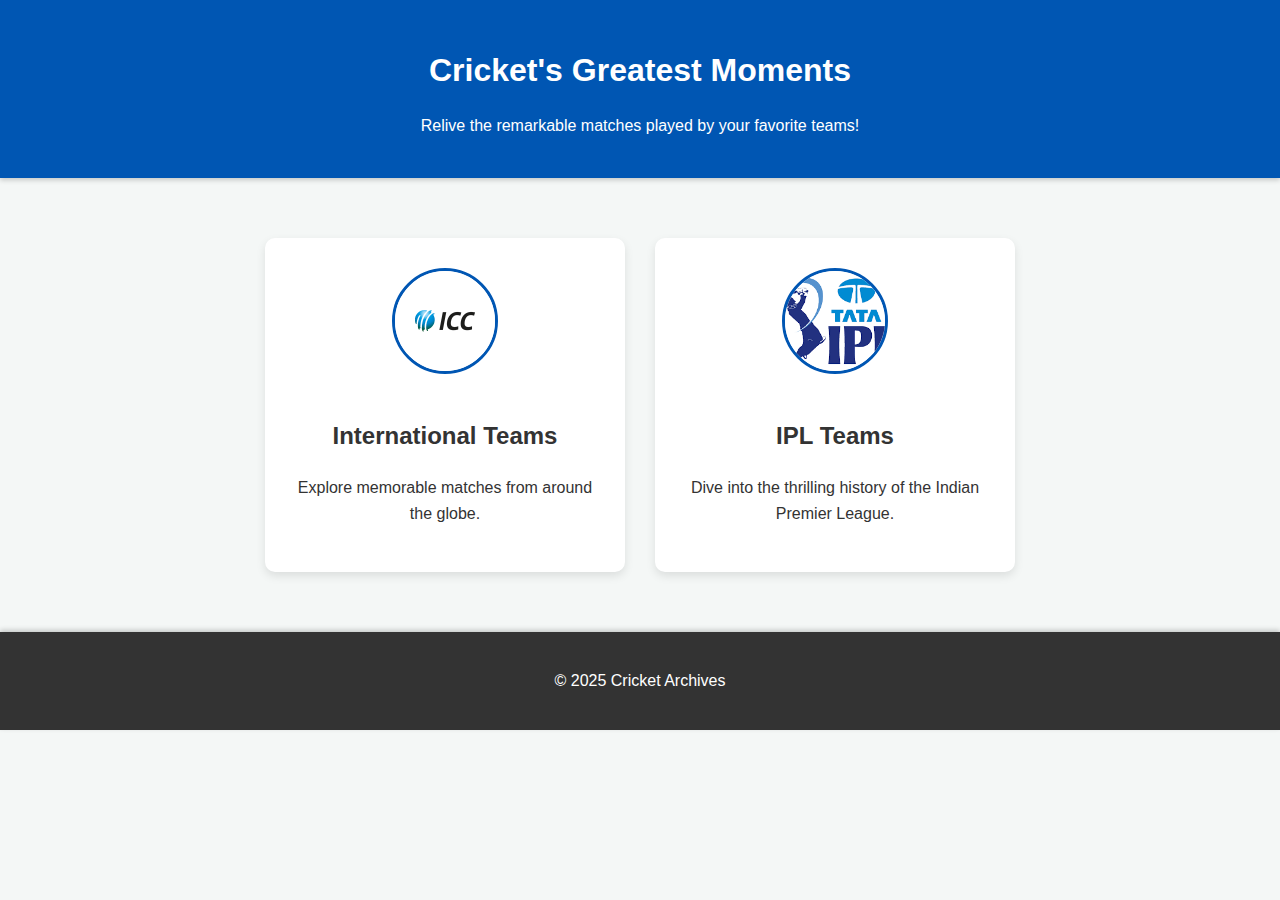
<file: index.html>
<!DOCTYPE html>
<html lang="en">
<head>
    <meta charset="UTF-8">
    <meta name="viewport" content="width=device-width, initial-scale=1.0">
    <title>Remarkable Matches Archive</title>
    <link rel="stylesheet" href="style.css">
</head>
<body>
    <header>
        <h1>Cricket's Greatest Moments</h1>
        <p>Relive the remarkable matches played by your favorite teams!</p>
    </header>

    <main class="homepage-links">
        <section class="link-box">
            <a href="international.html">
                <img src="images/world_logo.png" alt="International Cricket" class="homepage-icon">
                <h2>International Teams</h2>
                <p>Explore memorable matches from around the globe.</p>
            </a>
        </section>

        <section class="link-box">
            <a href="ipl.html">
                <img src="images/ipl_logo.png" alt="IPL Cricket" class="homepage-icon">
                <h2>IPL Teams</h2>
                <p>Dive into the thrilling history of the Indian Premier League.</p>
            </a>
        </section>
    </main>

    <footer>
        <p>&copy; 2025 Cricket Archives</p>
    </footer>
    <script src="script.js"></script>
</body>
</html>
</file>
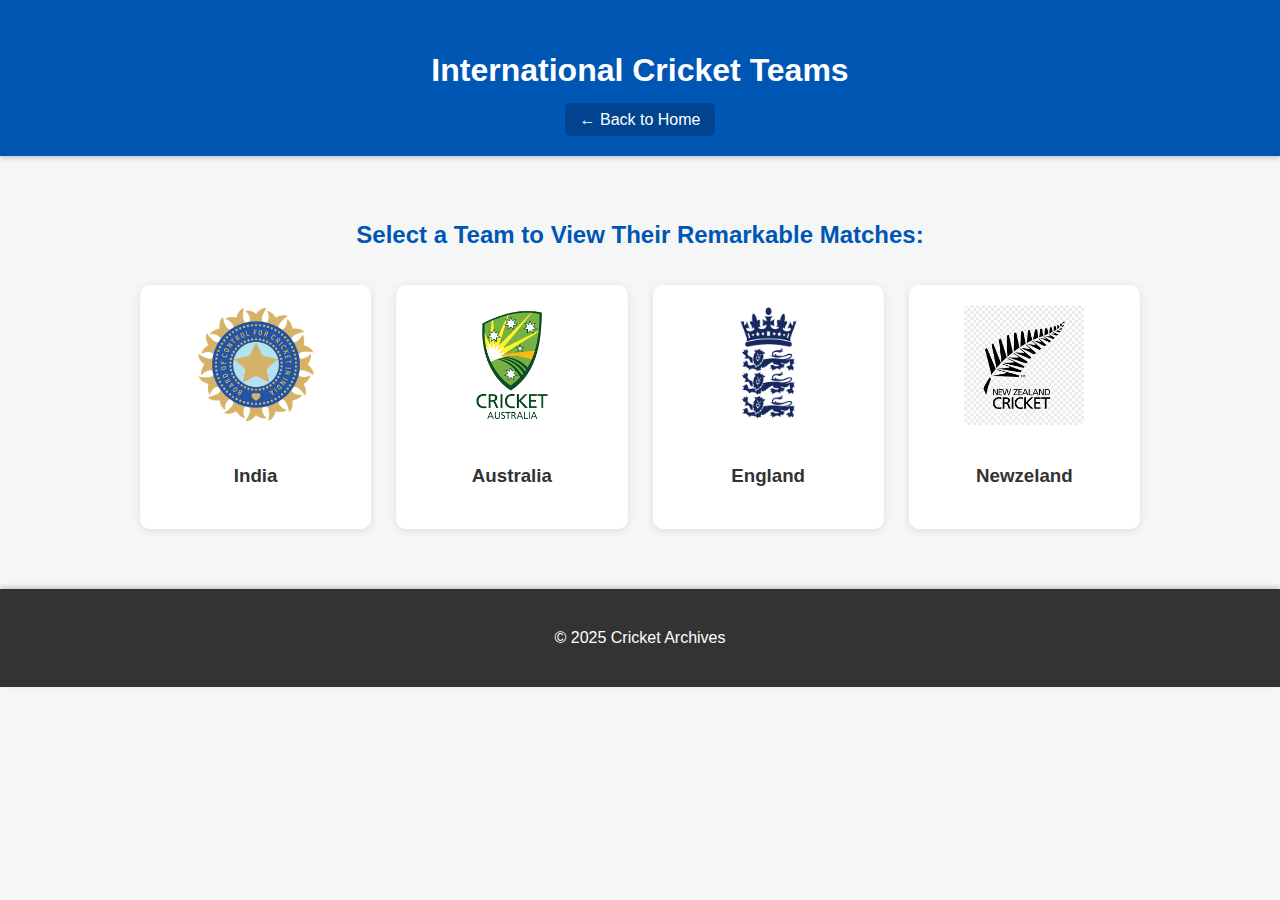
<file: international.html>
<!DOCTYPE html>
<html lang="en">
<head>
    <meta charset="UTF-8">
    <meta name="viewport" content="width=device-width, initial-scale=1.0">
    <title>International Cricket Teams</title>
    <link rel="stylesheet" href="style.css">
</head>
<body>
    <header>
        <h1>International Cricket Teams</h1>
        <nav>
            <a href="index.html" class="back-link">&larr; Back to Home</a>
        </nav>
    </header>

    <main class="team-selection">
        <h2>Select a Team to View Their Remarkable Matches:</h2>
        <div class="team-grid">
            <div class="team-card">
                <a href="team_pages/india.html">
                    <img src="images/india_logo.png" alt="India Cricket Team Logo" class="team-logo">
                    <h3>India</h3>
                </a>
            </div>

            <div class="team-card">
                <a href="team_pages/australia.html">
                    <img src="images/australia_logo.png" alt="Australia Cricket Team Logo" class="team-logo">
                    <h3>Australia</h3>
                </a>
            </div>

            <div class="team-card">
                <a href="team_pages/england.html">
                    <img src="images/england_logo.png" alt="England Cricket Team Logo" class="team-logo">
                    <h3>England</h3>
                </a>
            </div>
            <div class="team-card">
                <a href="team_pages/newzeland.html">
                    <img src="images/newzeland_logo.png" alt="Newzeland Cricket Team Logo" class="team-logo">
                    <h3>Newzeland</h3>
                </a>
            </div>
        </div>
    </main>

    <footer>
        <p>&copy; 2025 Cricket Archives</p>
    </footer>
</body>
</html>
</file>
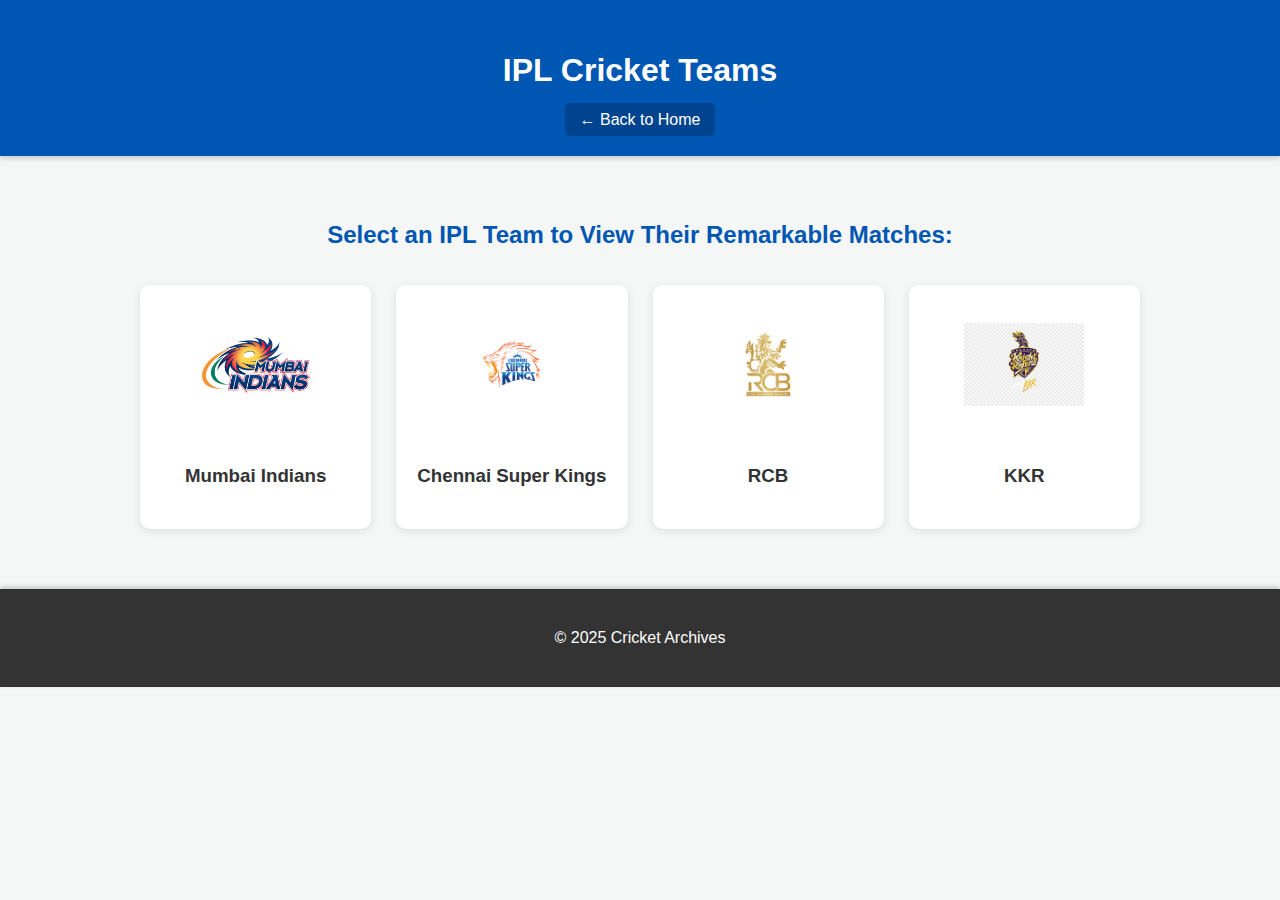
<file: ipl.html>
<!DOCTYPE html>
<html lang="en">
<head>
    <meta charset="UTF-8">
    <meta name="viewport" content="width=device-width, initial-scale=1.0">
    <title>IPL Cricket Teams</title>
    <link rel="stylesheet" href="style.css">
</head>
<body>
    <header>
        <h1>IPL Cricket Teams</h1>
        <nav>
            <a href="index.html" class="back-link">&larr; Back to Home</a>
        </nav>
    </header>

    <main class="team-selection">
        <h2>Select an IPL Team to View Their Remarkable Matches:</h2>
        <div class="team-grid">
            <div class="team-card">
                <a href="team_pages/mi.html">
                    <img src="images/mi_logo.png" alt="Mumbai Indians Logo" class="team-logo">
                    <h3>Mumbai Indians</h3>
                </a>
            </div>

            <div class="team-card">
                <a href="team_pages/csk.html">
                    <img src="images/csk_logo.png" alt="Chennai Super Kings Logo" class="team-logo">
                    <h3>Chennai Super Kings</h3>
                </a>
            </div>

            <div class="team-card">
                <a href="team_pages/rcb.html">
                    <img src="images/rcb_logo.png" alt="Royal Challengers Bangalore Logo" class="team-logo">
                    <h3>RCB</h3>
                </a>
            </div>
            <div class="team-card">
                <a href="team_pages/kkr.html">
                    <img src="images/kkr_logo.png" alt="Kolkata Knight Riders Logo" class="team-logo">
                    <h3>KKR</h3>
                </a>
            </div>
        </div>
    </main>

    <footer>
        <p>&copy; 2025 Cricket Archives</p>
    </footer>
</body>
</html>
</file>
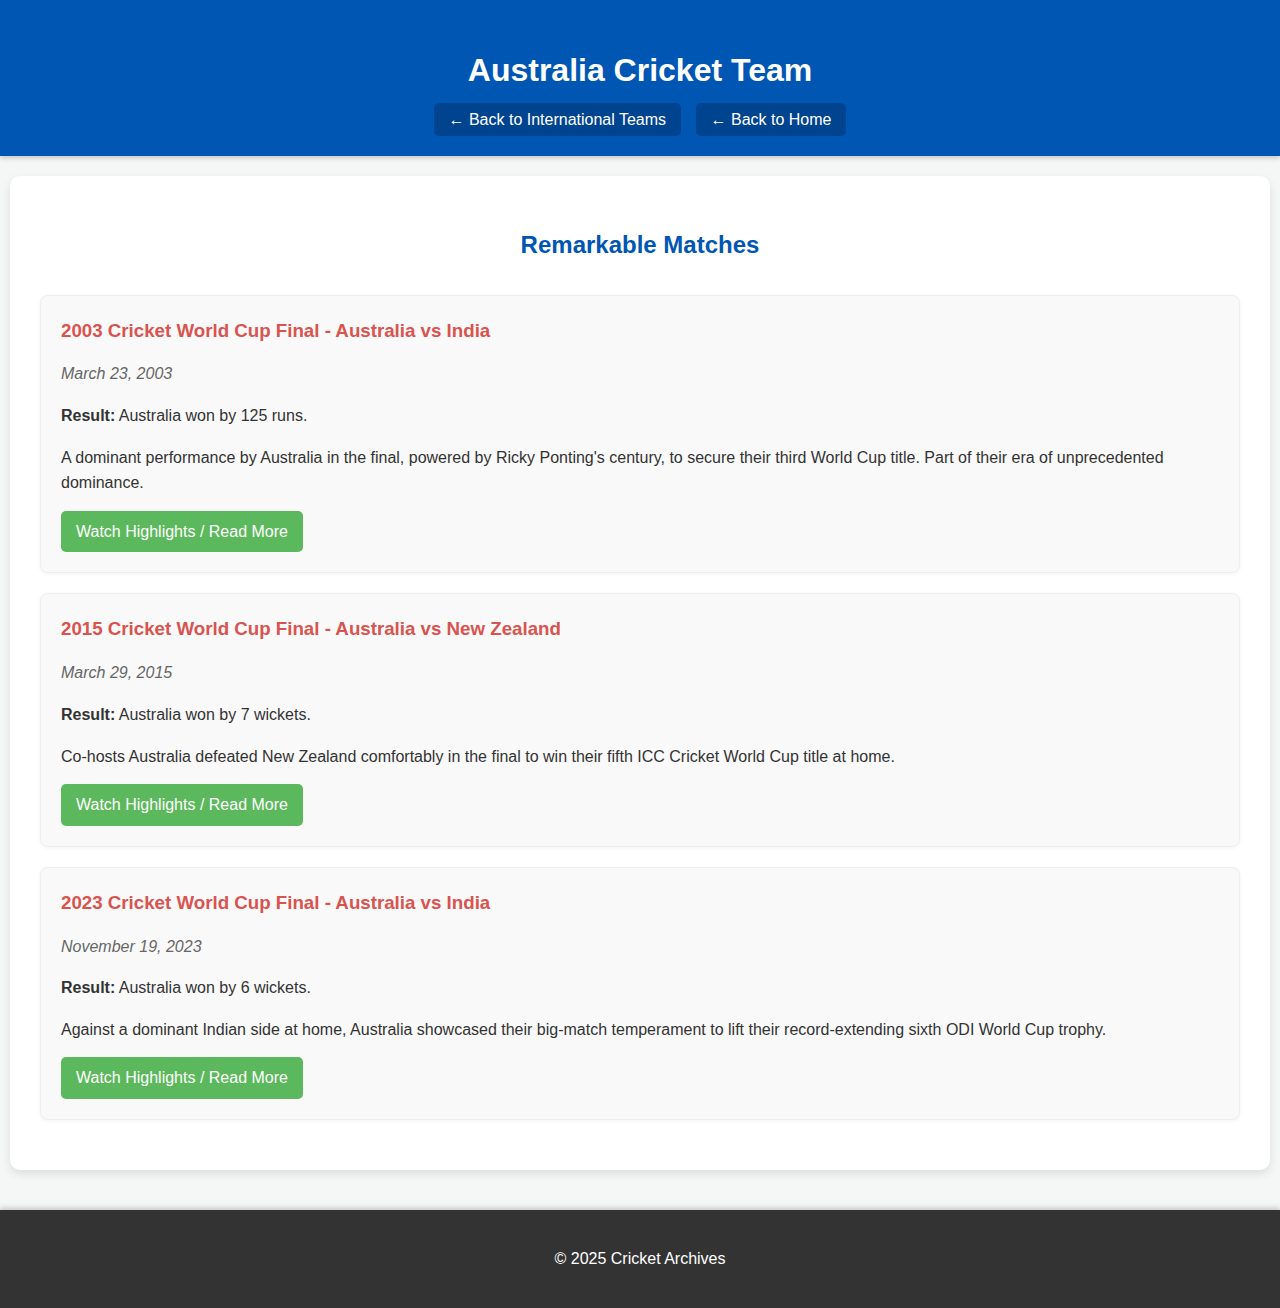
<file: team_pages/australia.html>
<!DOCTYPE html>
<html lang="en">
<head>
    <meta charset="UTF-8">
    <meta name="viewport" content="width=device-width, initial-scale=1.0">
    <title>Australia - Remarkable Matches</title>
    <link rel="stylesheet" href="../style.css">
</head>
<body>
    <header>
        <h1>Australia Cricket Team</h1>
        <nav>
            <a href="../international.html" class="back-link">&larr; Back to International Teams</a>
            <a href="../index.html" class="back-link">&larr; Back to Home</a>
        </nav>
    </header>

    <main class="team-matches">
        <h2>Remarkable Matches</h2>

        <div class="match-card">
            <h3>2003 Cricket World Cup Final - Australia vs India</h3>
            <p class="match-date">March 23, 2003</p>
            <p><strong>Result:</strong> Australia won by 125 runs.</p>
            <p class="match-summary">
                A dominant performance by Australia in the final, powered by Ricky Ponting's century, to secure their third World Cup title. Part of their era of unprecedented dominance.
            </p>
            <a href="https://www.youtube.com/watch?v=EXAMPLE_LINK_2003WC" target="_blank" class="match-link">Watch Highlights / Read More</a>
        </div>

        <div class="match-card">
            <h3>2015 Cricket World Cup Final - Australia vs New Zealand</h3>
            <p class="match-date">March 29, 2015</p>
            <p><strong>Result:</strong> Australia won by 7 wickets.</p>
            <p class="match-summary">
                Co-hosts Australia defeated New Zealand comfortably in the final to win their fifth ICC Cricket World Cup title at home.
            </p>
            <a href="https://www.youtube.com/watch?v=EXAMPLE_LINK_2015WC" target="_blank" class="match-link">Watch Highlights / Read More</a>
        </div>
        <div class="match-card">
            <h3>2023 Cricket World Cup Final - Australia vs India</h3>
            <p class="match-date">November 19, 2023</p>
            <p><strong>Result:</strong> Australia won by 6 wickets.</p>
            <p class="match-summary">
                Against a dominant Indian side at home, Australia showcased their big-match temperament to lift their record-extending sixth ODI World Cup trophy.
            </p>
            <a href="https://www.youtube.com/watch?v=EXAMPLE_LINK_2023WC" target="_blank" class="match-link">Watch Highlights / Read More</a>
        </div>

    </main>

    <footer>
        <p>&copy; 2025 Cricket Archives</p>
    </footer>
</body>
</html>
</file>
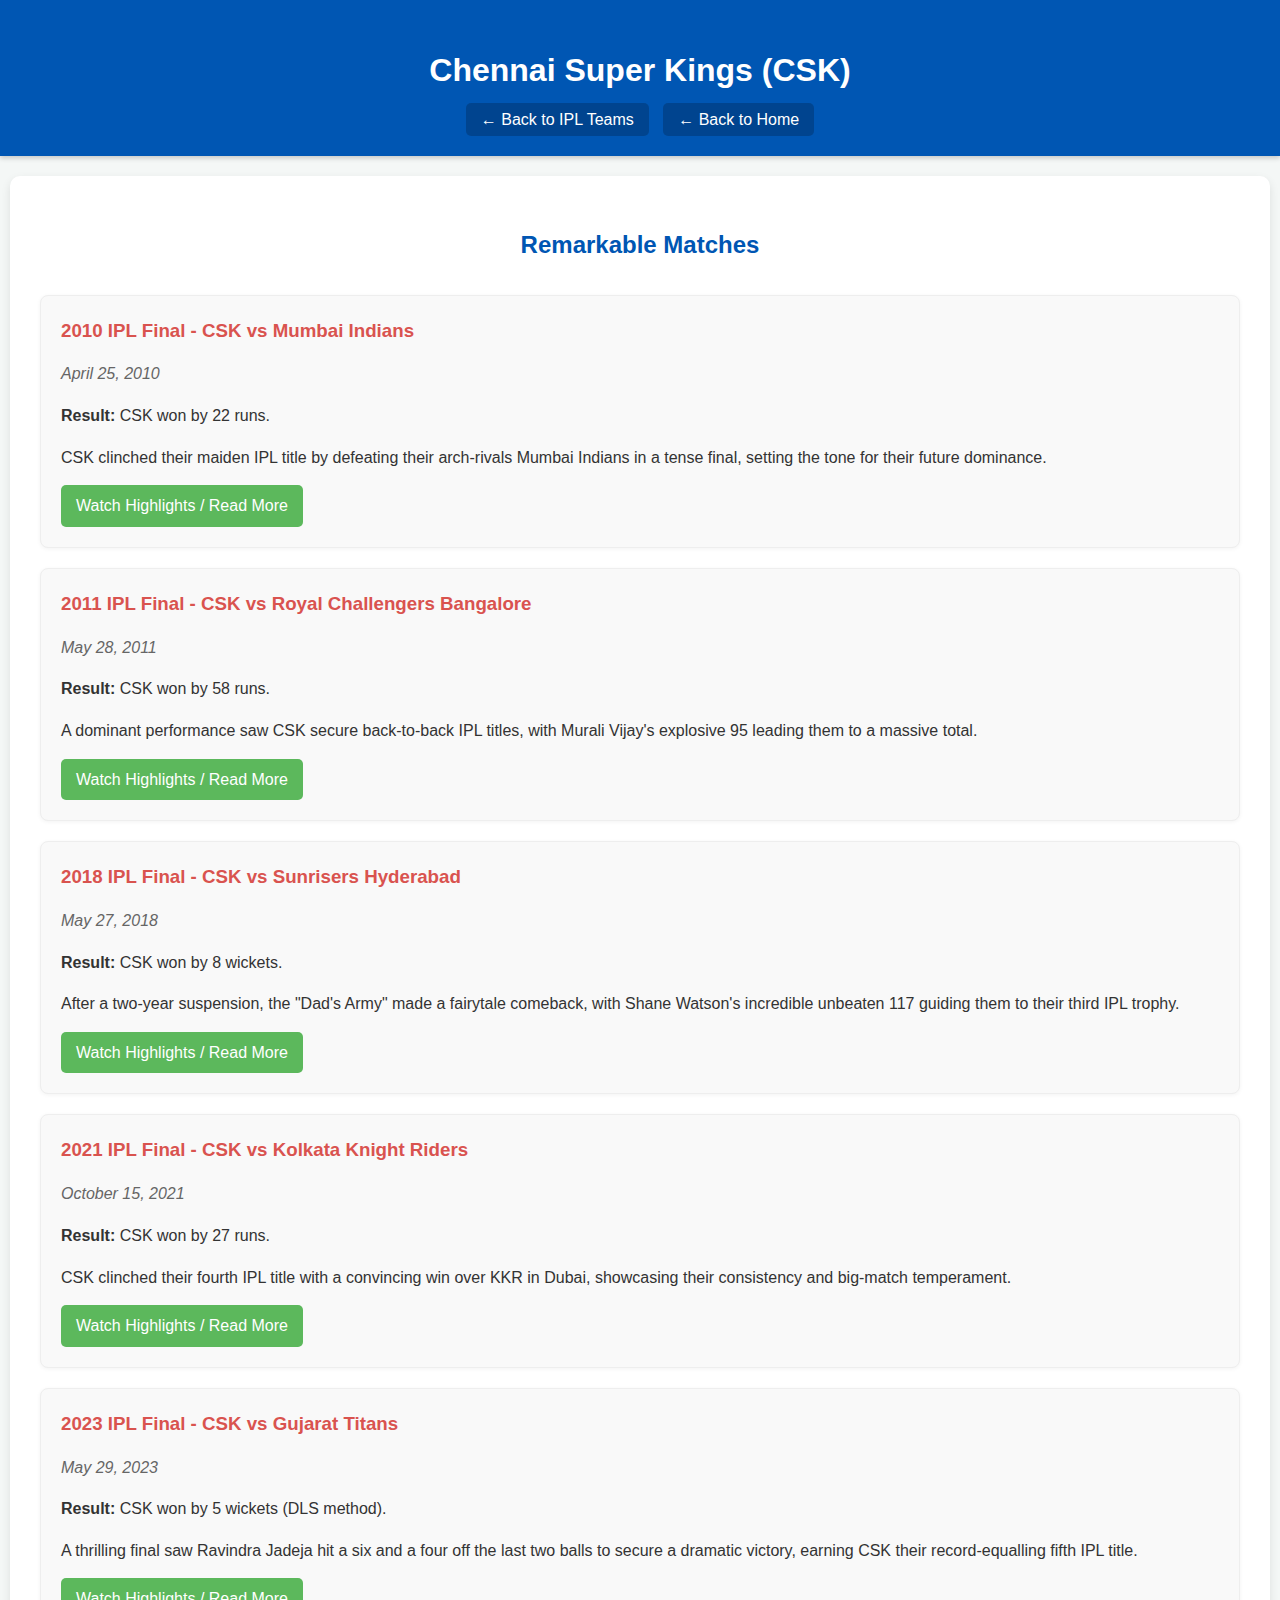
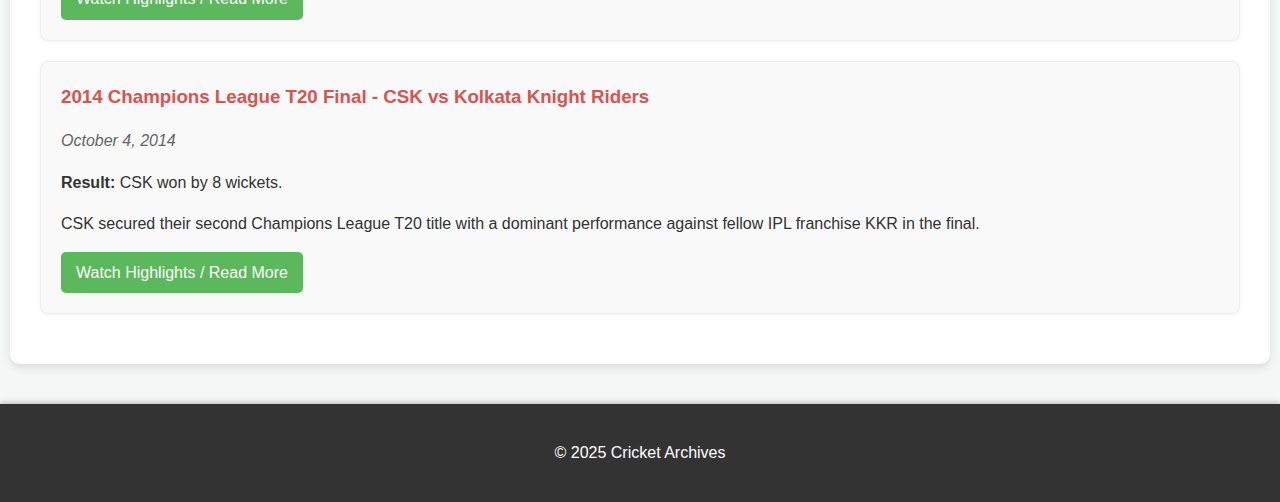
<file: team_pages/csk.html>
<!DOCTYPE html>
<html lang="en">
<head>
    <meta charset="UTF-8">
    <meta name="viewport" content="width=device-width, initial-scale=1.0">
    <title>Chennai Super Kings - Remarkable Matches</title>
    <link rel="stylesheet" href="../style.css">
</head>
<body>
    <header>
        <h1>Chennai Super Kings (CSK)</h1>
        <nav>
            <a href="../ipl.html" class="back-link">&larr; Back to IPL Teams</a>
            <a href="../index.html" class="back-link">&larr; Back to Home</a>
        </nav>
    </header>

    <main class="team-matches">
        <h2>Remarkable Matches</h2>

        <div class="match-card">
            <h3>2010 IPL Final - CSK vs Mumbai Indians</h3>
            <p class="match-date">April 25, 2010</p>
            <p><strong>Result:</strong> CSK won by 22 runs.</p>
            <p class="match-summary">
                CSK clinched their maiden IPL title by defeating their arch-rivals Mumbai Indians in a tense final, setting the tone for their future dominance.
            </p>
            <a href="https://www.iplt20.com/video/218080/csk-vs-mi-ipl-2010-final-highlights" target="_blank" class="match-link">Watch Highlights / Read More</a>
        </div>

        <div class="match-card">
            <h3>2011 IPL Final - CSK vs Royal Challengers Bangalore</h3>
            <p class="match-date">May 28, 2011</p>
            <p><strong>Result:</strong> CSK won by 58 runs.</p>
            <p class="match-summary">
                A dominant performance saw CSK secure back-to-back IPL titles, with Murali Vijay's explosive 95 leading them to a massive total.
            </p>
            <a href="https://www.iplt20.com/video/218082/csk-vs-rcb-ipl-2011-final-highlights" target="_blank" class="match-link">Watch Highlights / Read More</a>
        </div>

        <div class="match-card">
            <h3>2018 IPL Final - CSK vs Sunrisers Hyderabad</h3>
            <p class="match-date">May 27, 2018</p>
            <p><strong>Result:</strong> CSK won by 8 wickets.</p>
            <p class="match-summary">
                After a two-year suspension, the "Dad's Army" made a fairytale comeback, with Shane Watson's incredible unbeaten 117 guiding them to their third IPL trophy.
            </p>
            <a href="https://www.iplt20.com/video/110599/final-csk-vs-srh-match-highlights" target="_blank" class="match-link">Watch Highlights / Read More</a>
        </div>

        <div class="match-card">
            <h3>2021 IPL Final - CSK vs Kolkata Knight Riders</h3>
            <p class="match-date">October 15, 2021</p>
            <p><strong>Result:</strong> CSK won by 27 runs.</p>
            <p class="match-summary">
                CSK clinched their fourth IPL title with a convincing win over KKR in Dubai, showcasing their consistency and big-match temperament.
            </p>
            <a href="https://www.iplt20.com/video/40411/final-kkr-vs-csk-match-highlights" target="_blank" class="match-link">Watch Highlights / Read More</a>
        </div>

        <div class="match-card">
            <h3>2023 IPL Final - CSK vs Gujarat Titans</h3>
            <p class="match-date">May 29, 2023</p>
            <p><strong>Result:</strong> CSK won by 5 wickets (DLS method).</p>
            <p class="match-summary">
                A thrilling final saw Ravindra Jadeja hit a six and a four off the last two balls to secure a dramatic victory, earning CSK their record-equalling fifth IPL title.
            </p>
            <a href="https://www.iplt20.com/video/515320/final-gt-vs-csk-match-highlights" target="_blank" class="match-link">Watch Highlights / Read More</a>
        </div>

        <div class="match-card">
            <h3>2014 Champions League T20 Final - CSK vs Kolkata Knight Riders</h3>
            <p class="match-date">October 4, 2014</p>
            <p><strong>Result:</strong> CSK won by 8 wickets.</p>
            <p class="match-summary">
                CSK secured their second Champions League T20 title with a dominant performance against fellow IPL franchise KKR in the final.
            </p>
            <a href="https://www.youtube.com/watch?v=Jg0wB9sK7aM" target="_blank" class="match-link">Watch Highlights / Read More</a>
        </div>

    </main>

    <footer>
        <p>&copy; 2025 Cricket Archives</p>
    </footer>
</body>
</html>
</file>
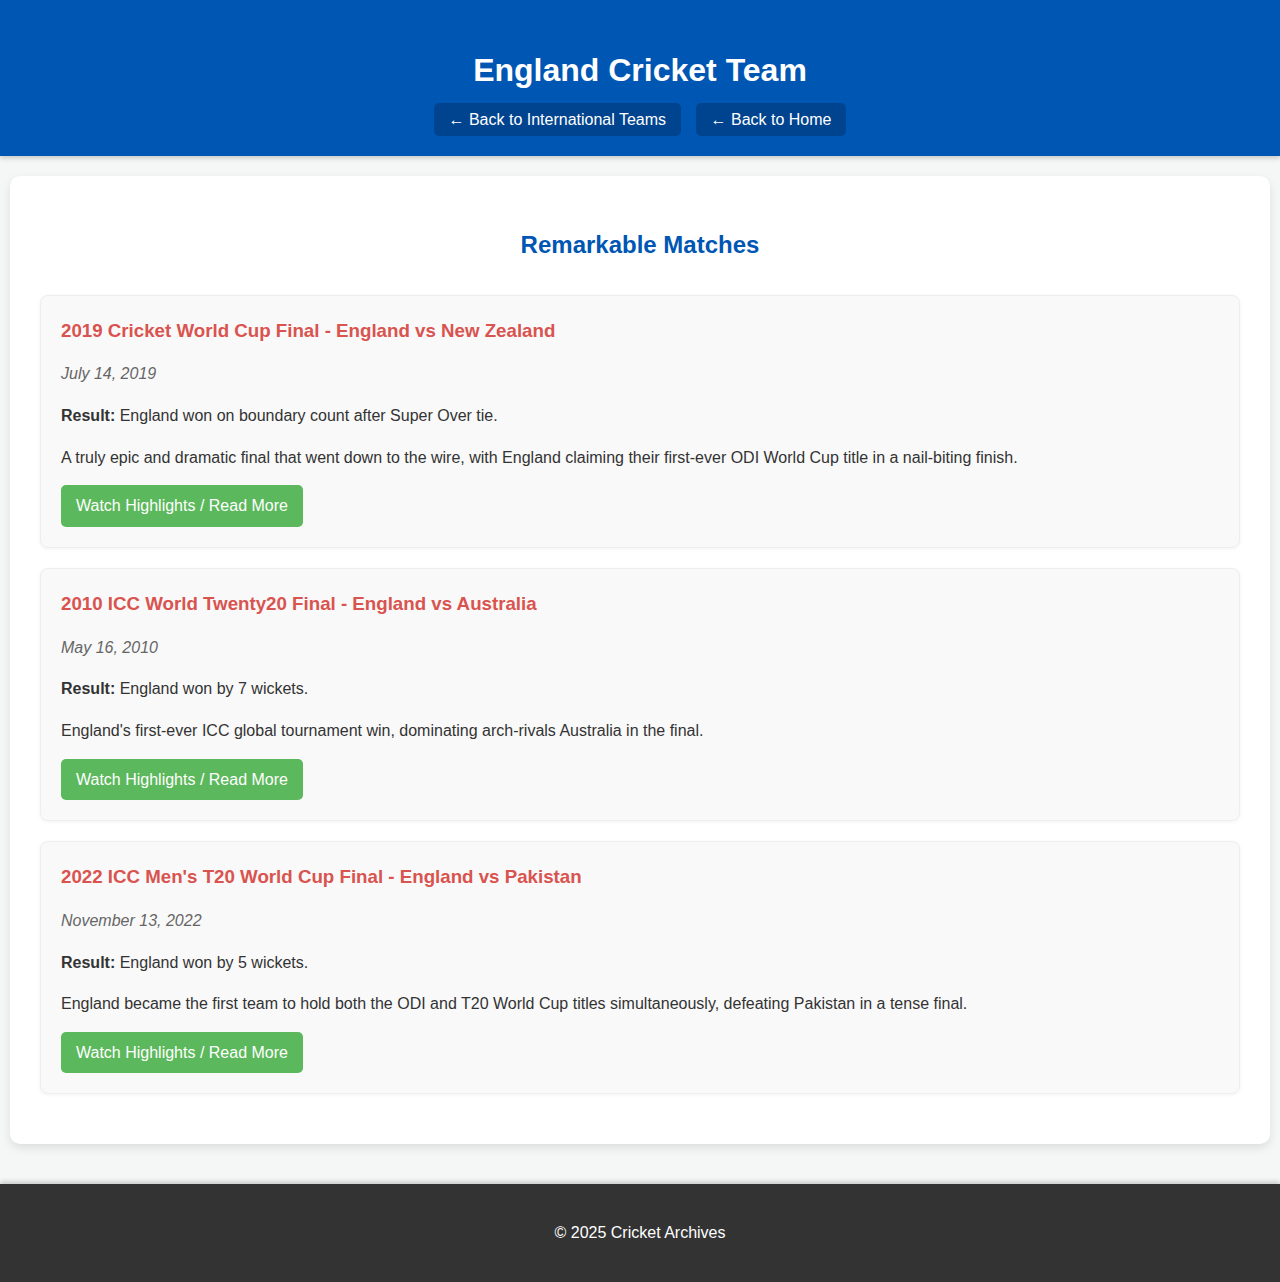
<file: team_pages/england.html>
<!DOCTYPE html>
<html lang="en">
<head>
    <meta charset="UTF-8">
    <meta name="viewport" content="width=device-width, initial-scale=1.0">
    <title>England - Remarkable Matches</title>
    <link rel="stylesheet" href="../style.css">
</head>
<body>
    <header>
        <h1>England Cricket Team</h1>
        <nav>
            <a href="../international.html" class="back-link">&larr; Back to International Teams</a>
            <a href="../index.html" class="back-link">&larr; Back to Home</a>
        </nav>
    </header>

    <main class="team-matches">
        <h2>Remarkable Matches</h2>

        <div class="match-card">
            <h3>2019 Cricket World Cup Final - England vs New Zealand</h3>
            <p class="match-date">July 14, 2019</p>
            <p><strong>Result:</strong> England won on boundary count after Super Over tie.</p>
            <p class="match-summary">
                A truly epic and dramatic final that went down to the wire, with England claiming their first-ever ODI World Cup title in a nail-biting finish.
            </p>
            <a href="https://www.youtube.com/watch?v=EXAMPLE_LINK_2019WC" target="_blank" class="match-link">Watch Highlights / Read More</a>
        </div>

        <div class="match-card">
            <h3>2010 ICC World Twenty20 Final - England vs Australia</h3>
            <p class="match-date">May 16, 2010</p>
            <p><strong>Result:</strong> England won by 7 wickets.</p>
            <p class="match-summary">
                England's first-ever ICC global tournament win, dominating arch-rivals Australia in the final.
            </p>
            <a href="https://www.youtube.com/watch?v=EXAMPLE_LINK_2010T20WC" target="_blank" class="match-link">Watch Highlights / Read More</a>
        </div>
        <div class="match-card">
            <h3>2022 ICC Men's T20 World Cup Final - England vs Pakistan</h3>
            <p class="match-date">November 13, 2022</p>
            <p><strong>Result:</strong> England won by 5 wickets.</p>
            <p class="match-summary">
                England became the first team to hold both the ODI and T20 World Cup titles simultaneously, defeating Pakistan in a tense final.
            </p>
            <a href="https://www.youtube.com/watch?v=EXAMPLE_LINK_2022T20WC" target="_blank" class="match-link">Watch Highlights / Read More</a>
        </div>

    </main>

    <footer>
        <p>&copy; 2025 Cricket Archives</p>
    </footer>
</body>
</html>
</file>
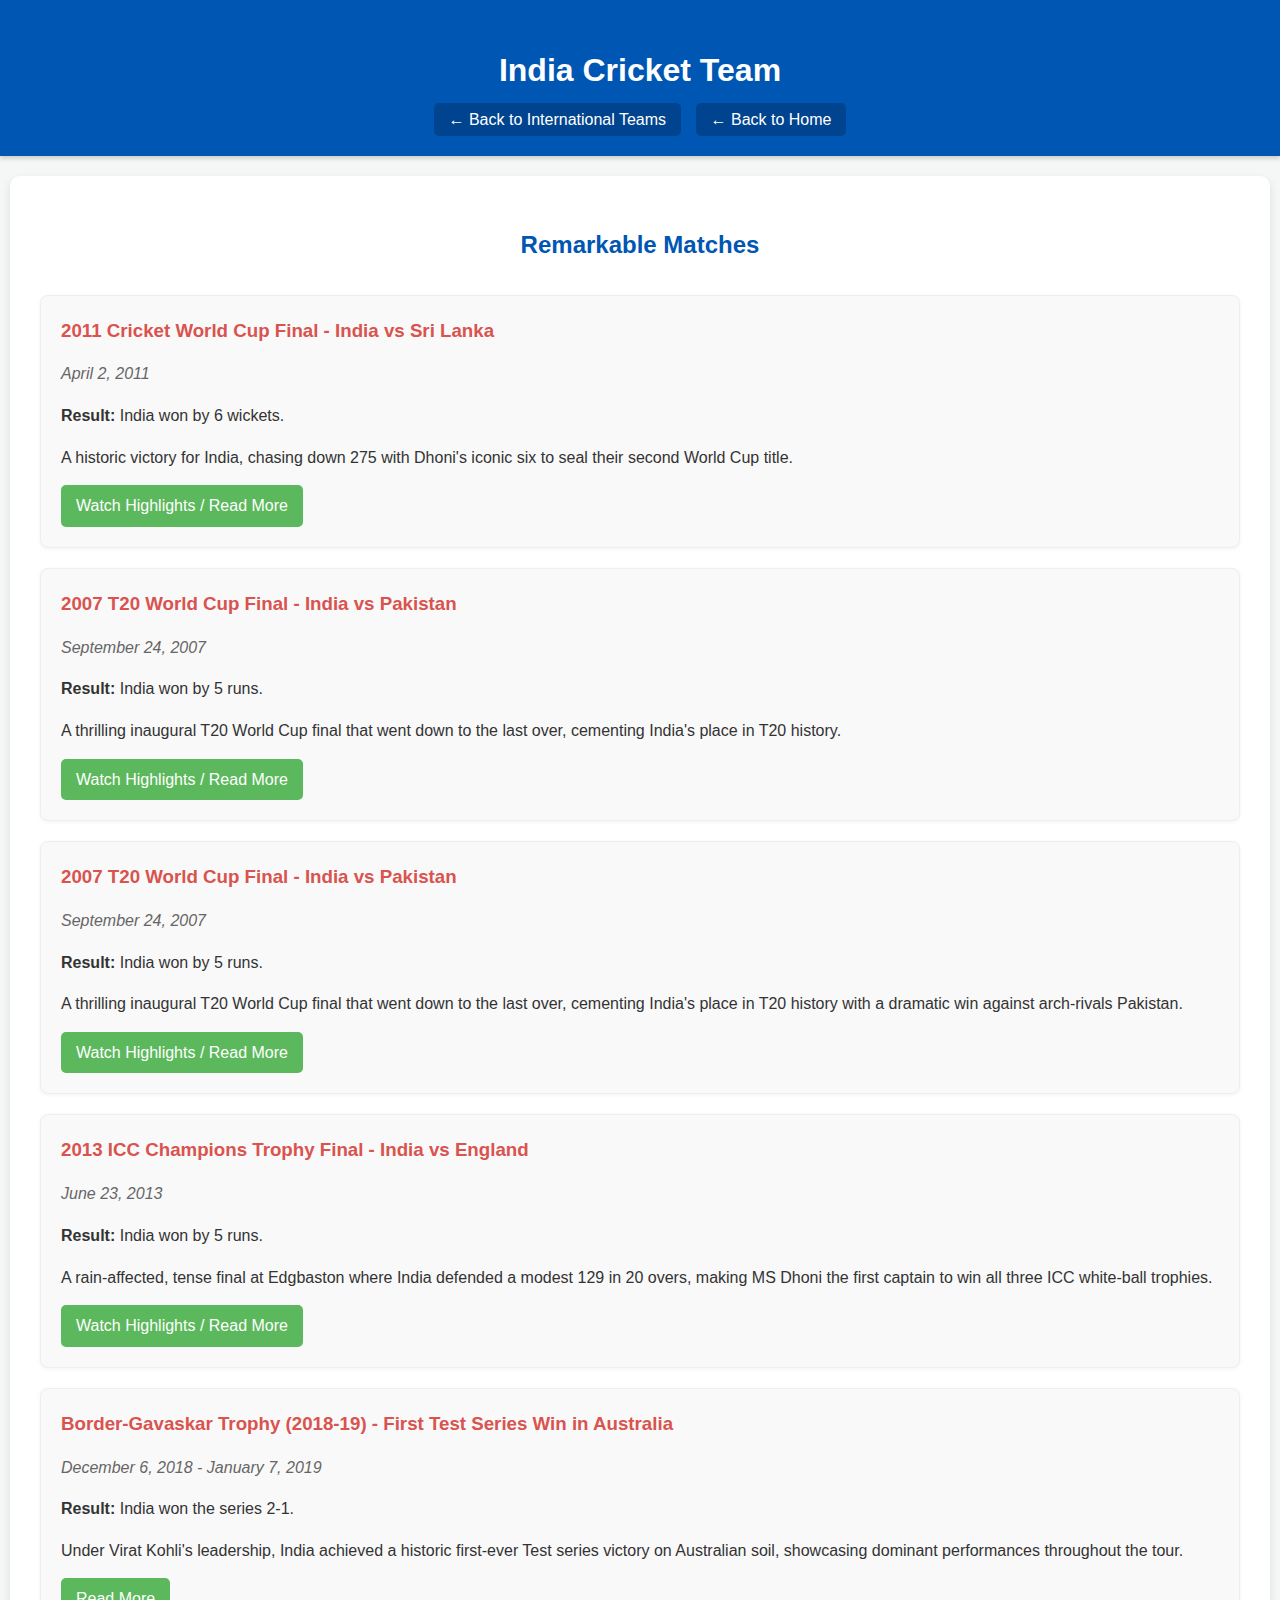
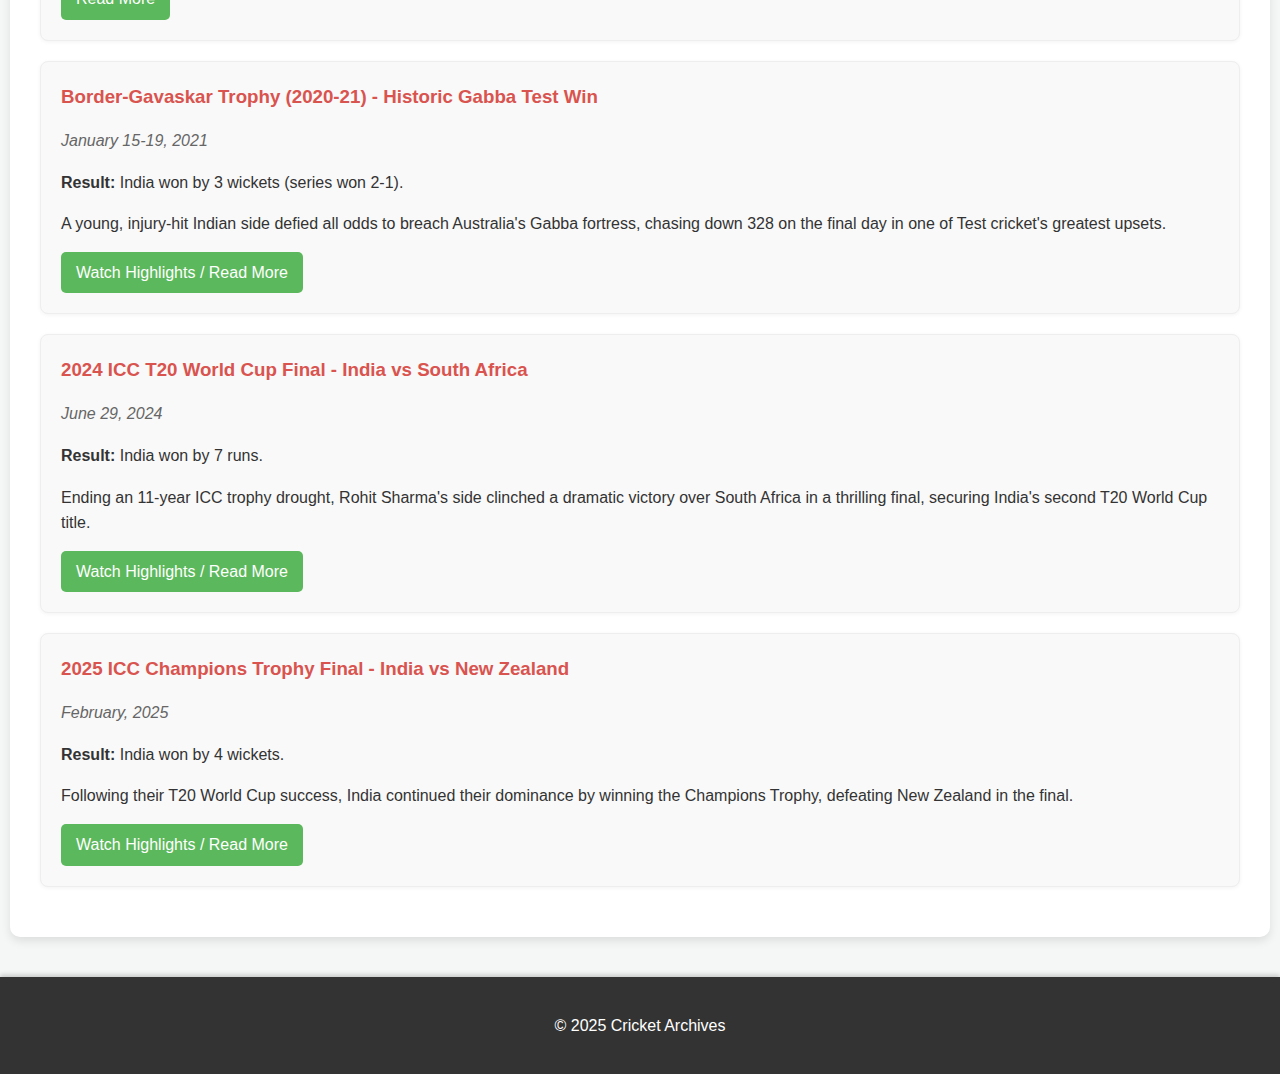
<file: team_pages/india.html>
<!DOCTYPE html>
<html lang="en">
<head>
    <meta charset="UTF-8">
    <meta name="viewport" content="width=device-width, initial-scale=1.0">
    <title>India - Remarkable Matches</title>
    <link rel="stylesheet" href="../style.css">
</head>
<body>
    <header>
        <h1>India Cricket Team</h1>
        <nav>
            <a href="../international.html" class="back-link">&larr; Back to International Teams</a>
            <a href="../index.html" class="back-link">&larr; Back to Home</a>
        </nav>
    </header>

    <main class="team-matches">
        <h2>Remarkable Matches</h2>

        <div class="match-card">
            <h3>2011 Cricket World Cup Final - India vs Sri Lanka</h3>
            <p class="match-date">April 2, 2011</p>
            <p><strong>Result:</strong> India won by 6 wickets.</p>
            <p class="match-summary">
                A historic victory for India, chasing down 275 with Dhoni's iconic six to seal their second World Cup title.
            </p>
            <a href="https://example.com/2011wc-final" target="_blank" class="match-link">Watch Highlights / Read More</a>
        </div>

        <div class="match-card">
            <h3>2007 T20 World Cup Final - India vs Pakistan</h3>
            <p class="match-date">September 24, 2007</p>
            <p><strong>Result:</strong> India won by 5 runs.</p>
            <p class="match-summary">
                A thrilling inaugural T20 World Cup final that went down to the last over, cementing India's place in T20 history.
            </p>
            <a href="https://example.com/2007t20wc-final" target="_blank" class="match-link">Watch Highlights / Read More</a>
        </div>

        <div class="match-card">
            <h3>2007 T20 World Cup Final - India vs Pakistan</h3>
            <p class="match-date">September 24, 2007</p>
            <p><strong>Result:</strong> India won by 5 runs.</p>
            <p class="match-summary">
                A thrilling inaugural T20 World Cup final that went down to the last over, cementing India's place in T20 history with a dramatic win against arch-rivals Pakistan.
            </p>
            <a href="https://www.icc-cricket.com/videos/1271626" target="_blank" class="match-link">Watch Highlights / Read More</a>
        </div>

        <div class="match-card">
            <h3>2013 ICC Champions Trophy Final - India vs England</h3>
            <p class="match-date">June 23, 2013</p>
            <p><strong>Result:</strong> India won by 5 runs.</p>
            <p class="match-summary">
                A rain-affected, tense final at Edgbaston where India defended a modest 129 in 20 overs, making MS Dhoni the first captain to win all three ICC white-ball trophies.
            </p>
            <a href="https://www.icc-cricket.com/videos/1271642" target="_blank" class="match-link">Watch Highlights / Read More</a>
        </div>

        <div class="match-card">
            <h3>Border-Gavaskar Trophy (2018-19) - First Test Series Win in Australia</h3>
            <p class="match-date">December 6, 2018 - January 7, 2019</p>
            <p><strong>Result:</strong> India won the series 2-1.</p>
            <p class="match-summary">
                Under Virat Kohli's leadership, India achieved a historic first-ever Test series victory on Australian soil, showcasing dominant performances throughout the tour.
            </p>
            <a href="https://www.bcci.tv/articles/12338/a-look-back-at-indias-historic-2018-19-test-series-win-in-australia" target="_blank" class="match-link">Read More</a>
        </div>

        <div class="match-card">
            <h3>Border-Gavaskar Trophy (2020-21) - Historic Gabba Test Win</h3>
            <p class="match-date">January 15-19, 2021</p>
            <p><strong>Result:</strong> India won by 3 wickets (series won 2-1).</p>
            <p class="match-summary">
                A young, injury-hit Indian side defied all odds to breach Australia's Gabba fortress, chasing down 328 on the final day in one of Test cricket's greatest upsets.
            </p>
            <a href="https://www.icc-cricket.com/videos/244302" target="_blank" class="match-link">Watch Highlights / Read More</a>
        </div>

        <div class="match-card">
            <h3>2024 ICC T20 World Cup Final - India vs South Africa</h3>
            <p class="match-date">June 29, 2024</p>
            <p><strong>Result:</strong> India won by 7 runs.</p>
            <p class="match-summary">
                Ending an 11-year ICC trophy drought, Rohit Sharma's side clinched a dramatic victory over South Africa in a thrilling final, securing India's second T20 World Cup title.
            </p>
            <a href="https://www.icc-cricket.com/tournaments/t20cricketworldcup/matches/239657/south-africa-vs-india" target="_blank" class="match-link">Watch Highlights / Read More</a>
        </div>

        <div class="match-card">
            <h3>2025 ICC Champions Trophy Final - India vs New Zealand</h3>
            <p class="match-date">February, 2025</p>
            <p><strong>Result:</strong> India won by 4 wickets.</p>
            <p class="match-summary">
                Following their T20 World Cup success, India continued their dominance by winning the Champions Trophy, defeating New Zealand in the final.
            </p>
            <a href="https://www.icc-cricket.com/tournaments/champions-trophy-2025/matches/255197/india-vs-new-zealand" target="_blank" class="match-link">Watch Highlights / Read More</a>
        </div>

    </main>

    <footer>
        <p>&copy; 2025 Cricket Archives</p>
    </footer>
</body>
</html>
</file>
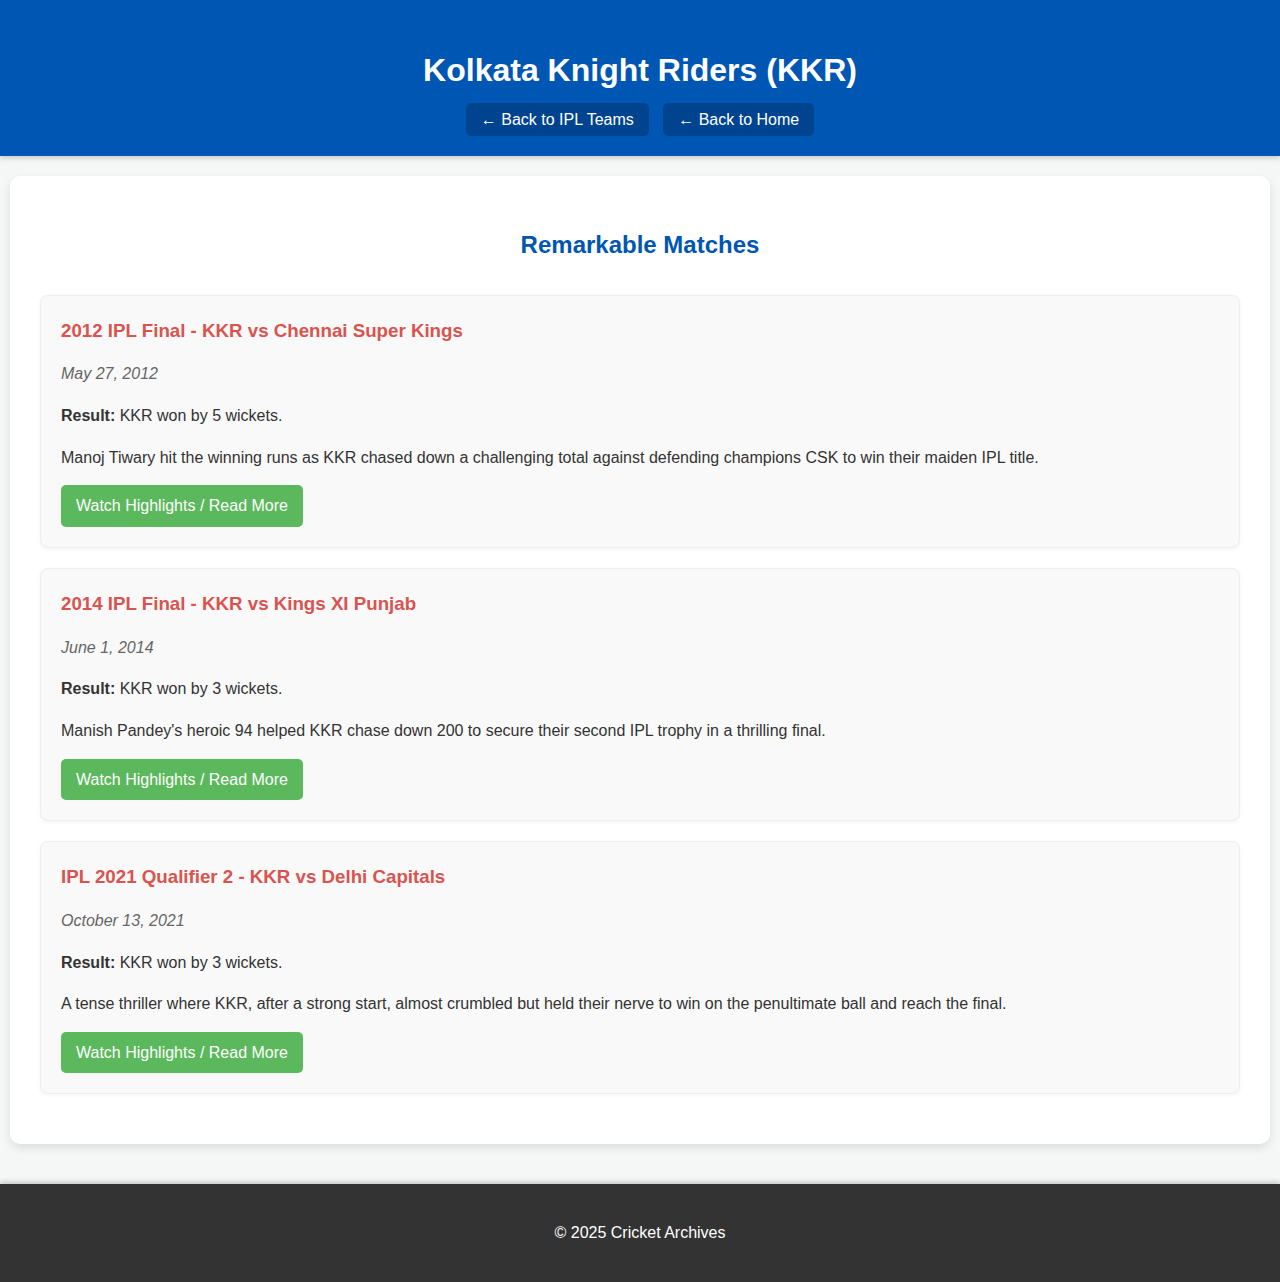
<file: team_pages/kkr.html>
<!DOCTYPE html>
<html lang="en">
<head>
    <meta charset="UTF-8">
    <meta name="viewport" content="width=device-width, initial-scale=1.0">
    <title>Kolkata Knight Riders - Remarkable Matches</title>
    <link rel="stylesheet" href="../style.css">
</head>
<body>
    <header>
        <h1>Kolkata Knight Riders (KKR)</h1>
        <nav>
            <a href="../ipl.html" class="back-link">&larr; Back to IPL Teams</a>
            <a href="../index.html" class="back-link">&larr; Back to Home</a>
        </nav>
    </header>

    <main class="team-matches">
        <h2>Remarkable Matches</h2>

        <div class="match-card">
            <h3>2012 IPL Final - KKR vs Chennai Super Kings</h3>
            <p class="match-date">May 27, 2012</p>
            <p><strong>Result:</strong> KKR won by 5 wickets.</p>
            <p class="match-summary">
                Manoj Tiwary hit the winning runs as KKR chased down a challenging total against defending champions CSK to win their maiden IPL title.
            </p>
            <a href="https://www.iplt20.com/video/218083/csk-vs-kkr-ipl-2012-final-highlights" target="_blank" class="match-link">Watch Highlights / Read More</a>
        </div>

        <div class="match-card">
            <h3>2014 IPL Final - KKR vs Kings XI Punjab</h3>
            <p class="match-date">June 1, 2014</p>
            <p><strong>Result:</strong> KKR won by 3 wickets.</p>
            <p class="match-summary">
                Manish Pandey's heroic 94 helped KKR chase down 200 to secure their second IPL trophy in a thrilling final.
            </p>
            <a href="https://www.iplt20.com/video/218087/kxip-vs-kkr-ipl-2014-final-highlights" target="_blank" class="match-link">Watch Highlights / Read More</a>
        </div>
        <div class="match-card">
            <h3>IPL 2021 Qualifier 2 - KKR vs Delhi Capitals</h3>
            <p class="match-date">October 13, 2021</p>
            <p><strong>Result:</strong> KKR won by 3 wickets.</p>
            <p class="match-summary">
                A tense thriller where KKR, after a strong start, almost crumbled but held their nerve to win on the penultimate ball and reach the final.
            </p>
            <a href="https://www.iplt20.com/video/40375/qualifier-2-dc-vs-kkr-match-highlights" target="_blank" class="match-link">Watch Highlights / Read More</a>
        </div>

    </main>

    <footer>
        <p>&copy; 2025 Cricket Archives</p>
    </footer>
</body>
</html>
</file>
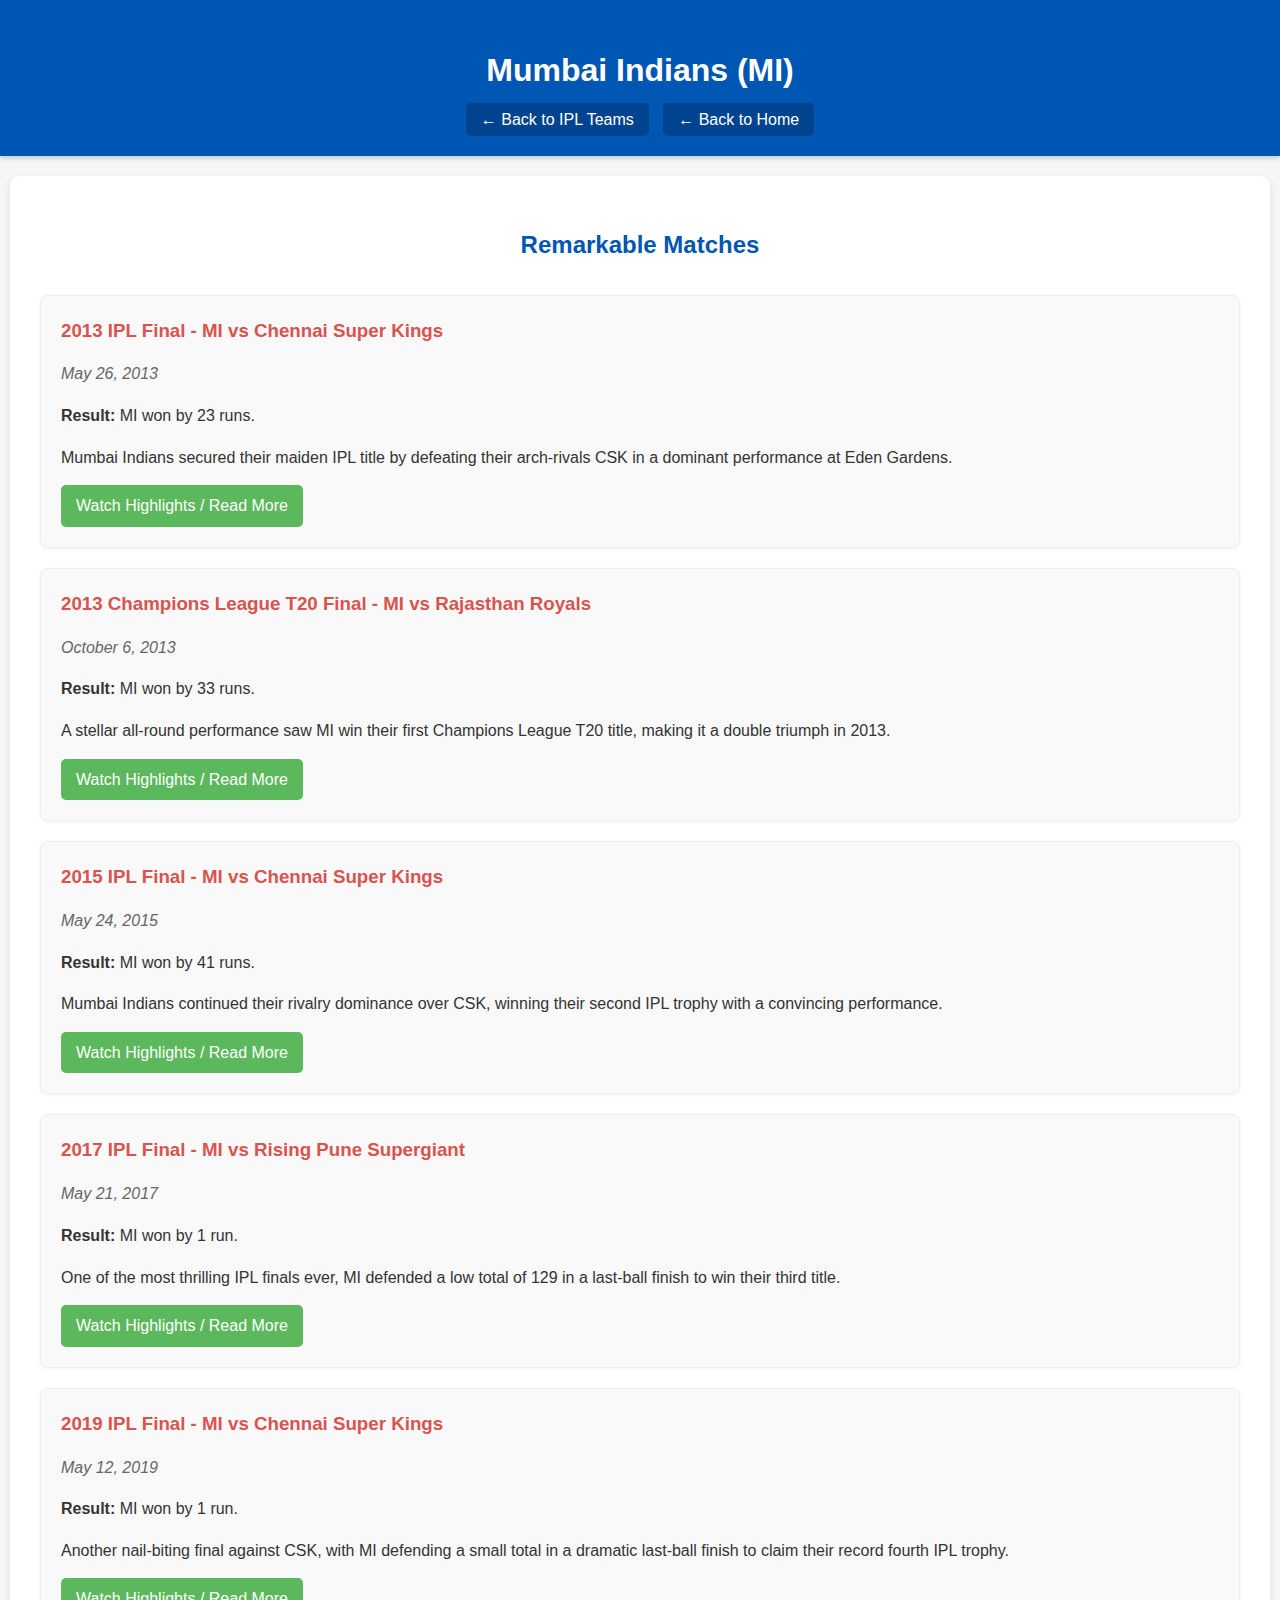
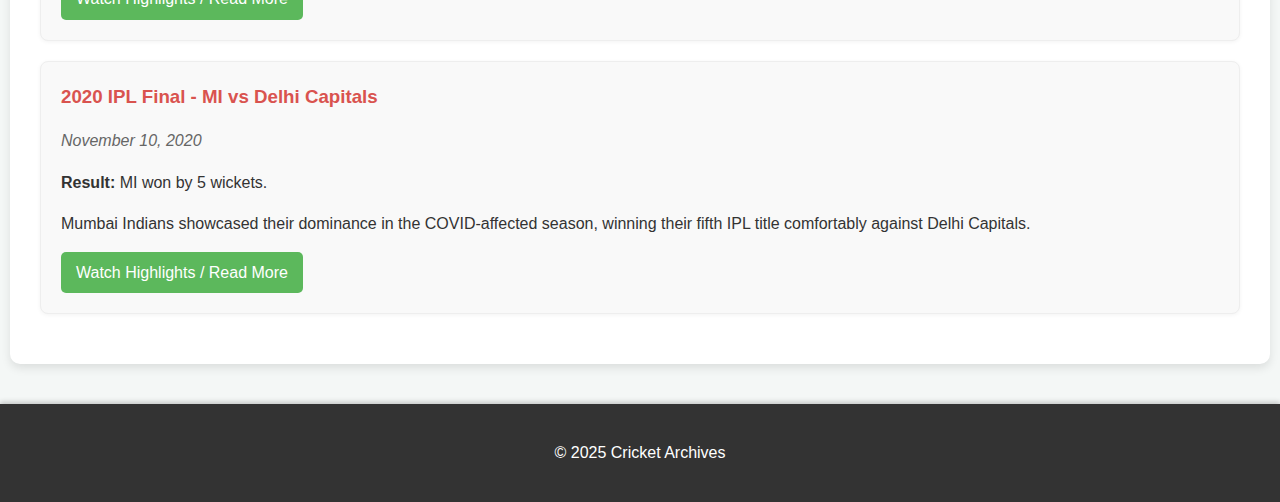
<file: team_pages/mi.html>
<!DOCTYPE html>
<html lang="en">
<head>
    <meta charset="UTF-8">
    <meta name="viewport" content="width=device-width, initial-scale=1.0">
    <title>Mumbai Indians - Remarkable Matches</title>
    <link rel="stylesheet" href="../style.css">
</head>
<body>
    <header>
        <h1>Mumbai Indians (MI)</h1>
        <nav>
            <a href="../ipl.html" class="back-link">← Back to IPL Teams</a>
            <a href="../index.html" class="back-link">← Back to Home</a>
        </nav>
    </header>

    <main class="team-matches">
        <h2>Remarkable Matches</h2>

        <div class="match-card">
            <h3>2013 IPL Final - MI vs Chennai Super Kings</h3>
            <p class="match-date">May 26, 2013</p>
            <p><strong>Result:</strong> MI won by 23 runs.</p>
            <p class="match-summary">
                Mumbai Indians secured their maiden IPL title by defeating their arch-rivals CSK in a dominant performance at Eden Gardens.
            </p>
            <a href="https://www.iplt20.com/video/218084/mi-vs-csk-ipl-2013-final-highlights" target="_blank" class="match-link">Watch Highlights / Read More</a>
        </div>

        <div class="match-card">
            <h3>2013 Champions League T20 Final - MI vs Rajasthan Royals</h3>
            <p class="match-date">October 6, 2013</p>
            <p><strong>Result:</strong> MI won by 33 runs.</p>
            <p class="match-summary">
                A stellar all-round performance saw MI win their first Champions League T20 title, making it a double triumph in 2013.
            </p>
            <a href="https://www.iplt20.com/video/218086/rr-vs-mi-clt20-2013-final-highlights" target="_blank" class="match-link">Watch Highlights / Read More</a>
        </div>

        <div class="match-card">
            <h3>2015 IPL Final - MI vs Chennai Super Kings</h3>
            <p class="match-date">May 24, 2015</p>
            <p><strong>Result:</strong> MI won by 41 runs.</p>
            <p class="match-summary">
                Mumbai Indians continued their rivalry dominance over CSK, winning their second IPL trophy with a convincing performance.
            </p>
            <a href="https://www.iplt20.com/video/218088/csk-vs-mi-ipl-2015-final-highlights" target="_blank" class="match-link">Watch Highlights / Read More</a>
        </div>

        <div class="match-card">
            <h3>2017 IPL Final - MI vs Rising Pune Supergiant</h3>
            <p class="match-date">May 21, 2017</p>
            <p><strong>Result:</strong> MI won by 1 run.</p>
            <p class="match-summary">
                One of the most thrilling IPL finals ever, MI defended a low total of 129 in a last-ball finish to win their third title.
            </p>
            <a href="https://www.iplt20.com/video/106307/final-mi-vs-rps-match-highlights" target="_blank" class="match-link">Watch Highlights / Read More</a>
        </div>

        <div class="match-card">
            <h3>2019 IPL Final - MI vs Chennai Super Kings</h3>
            <p class="match-date">May 12, 2019</p>
            <p><strong>Result:</strong> MI won by 1 run.</p>
            <p class="match-summary">
                Another nail-biting final against CSK, with MI defending a small total in a dramatic last-ball finish to claim their record fourth IPL trophy.
            </p>
            <a href="https://www.iplt20.com/video/152912/final-mi-vs-csk-match-highlights" target="_blank" class="match-link">Watch Highlights / Read More</a>
        </div>

        <div class="match-card">
            <h3>2020 IPL Final - MI vs Delhi Capitals</h3>
            <p class="match-date">November 10, 2020</p>
            <p><strong>Result:</strong> MI won by 5 wickets.</p>
            <p class="match-summary">
                Mumbai Indians showcased their dominance in the COVID-affected season, winning their fifth IPL title comfortably against Delhi Capitals.
            </p>
            <a href="https://www.iplt20.com/video/227566/final-mi-vs-dc-match-highlights" target="_blank" class="match-link">Watch Highlights / Read More</a>
        </div>

    </main>

    <footer>
        <p>&copy; 2025 Cricket Archives</p>
    </footer>
</body>
</html>
</file>
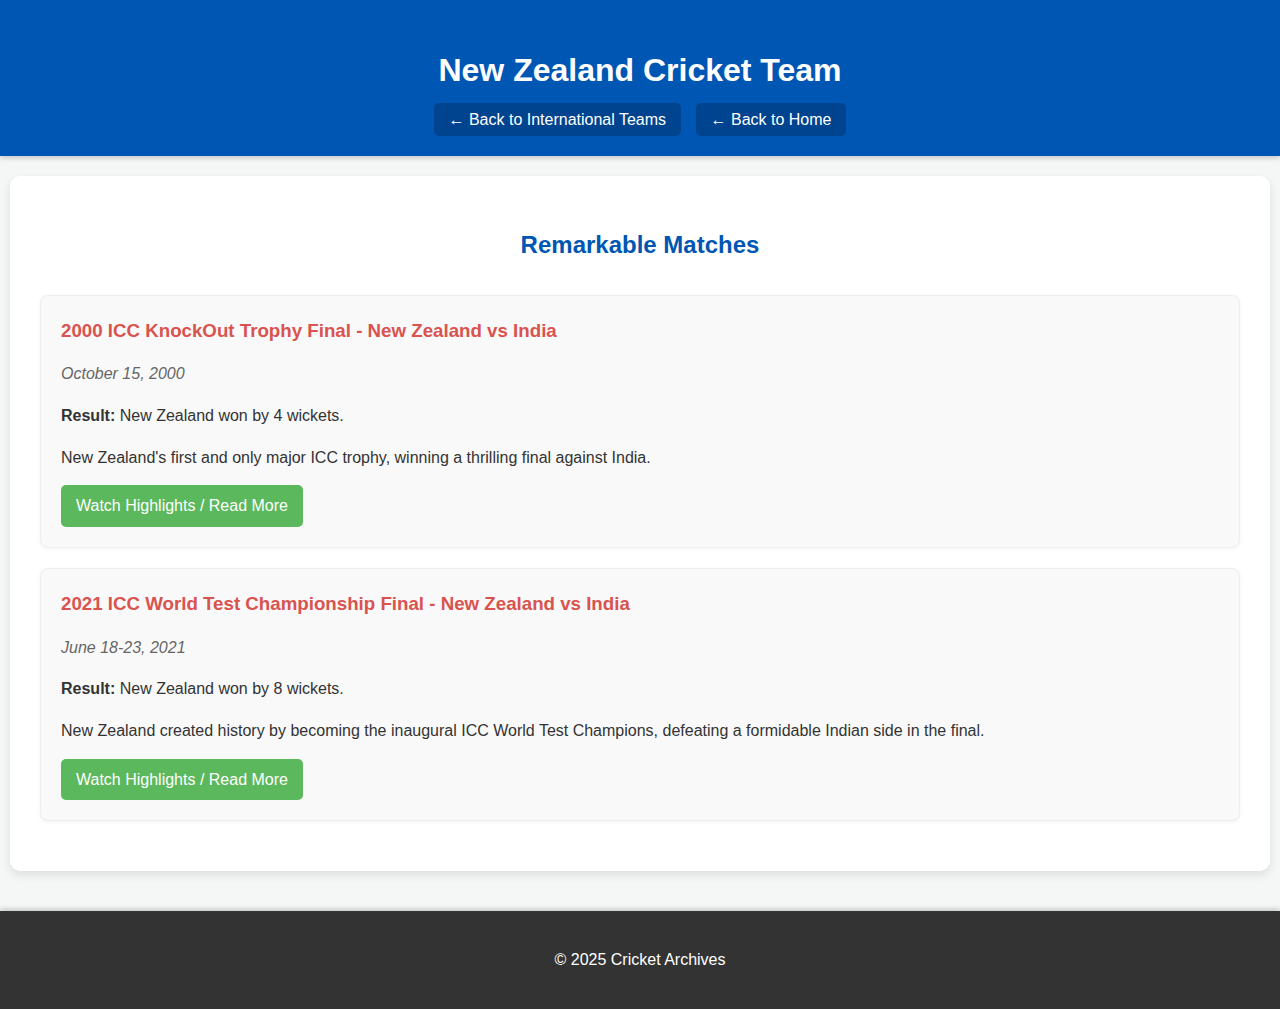
<file: team_pages/newzeland.html>
<!DOCTYPE html>
<html lang="en">
<head>
    <meta charset="UTF-8">
    <meta name="viewport" content="width=device-width, initial-scale=1.0">
    <title>New Zealand - Remarkable Matches</title>
    <link rel="stylesheet" href="../style.css">
</head>
<body>
    <header>
        <h1>New Zealand Cricket Team</h1>
        <nav>
            <a href="../international.html" class="back-link">&larr; Back to International Teams</a>
            <a href="../index.html" class="back-link">&larr; Back to Home</a>
        </nav>
    </header>

    <main class="team-matches">
        <h2>Remarkable Matches</h2>

        <div class="match-card">
            <h3>2000 ICC KnockOut Trophy Final - New Zealand vs India</h3>
            <p class="match-date">October 15, 2000</p>
            <p><strong>Result:</strong> New Zealand won by 4 wickets.</p>
            <p class="match-summary">
                New Zealand's first and only major ICC trophy, winning a thrilling final against India.
            </p>
            <a href="https://www.youtube.com/watch?v=EXAMPLE_LINK_2000ICC" target="_blank" class="match-link">Watch Highlights / Read More</a>
        </div>

        <div class="match-card">
            <h3>2021 ICC World Test Championship Final - New Zealand vs India</h3>
            <p class="match-date">June 18-23, 2021</p>
            <p><strong>Result:</strong> New Zealand won by 8 wickets.</p>
            <p class="match-summary">
                New Zealand created history by becoming the inaugural ICC World Test Champions, defeating a formidable Indian side in the final.
            </p>
            <a href="https://www.youtube.com/watch?v=EXAMPLE_LINK_2021WTC" target="_blank" class="match-link">Watch Highlights / Read More</a>
        </div>

    </main>

    <footer>
        <p>&copy; 2025 Cricket Archives</p>
    </footer>
</body>
</html>
</file>
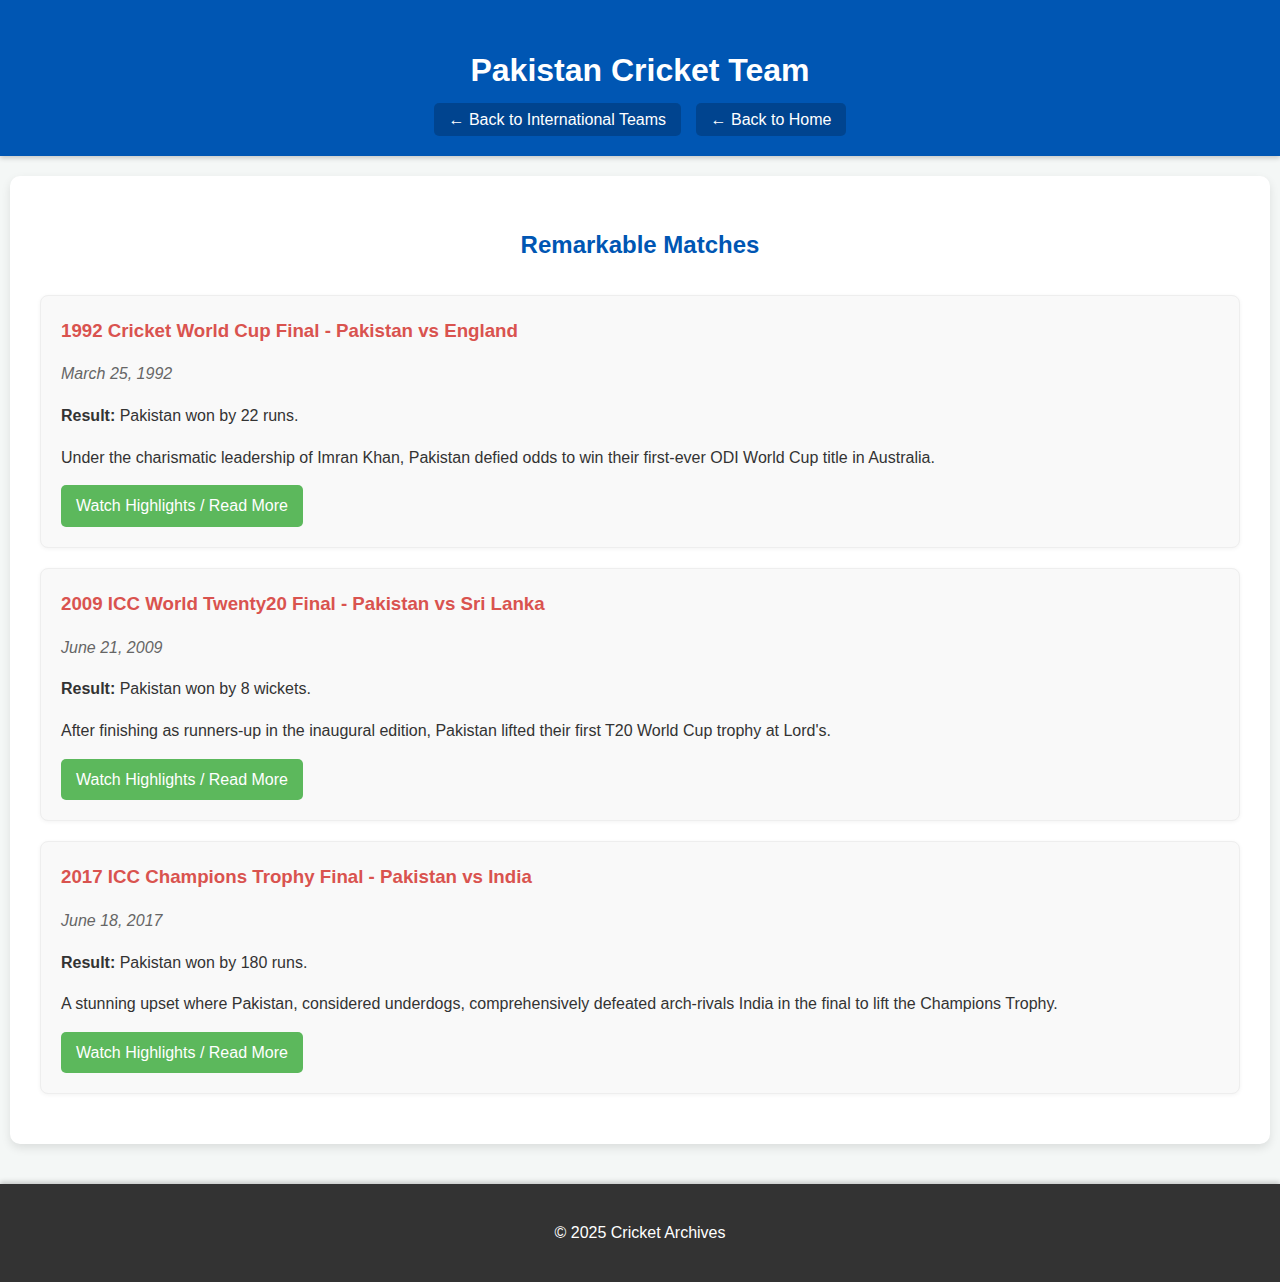
<file: team_pages/pakistan.html>
<!DOCTYPE html>
<html lang="en">
<head>
    <meta charset="UTF-8">
    <meta name="viewport" content="width=device-width, initial-scale=1.0">
    <title>Pakistan - Remarkable Matches</title>
    <link rel="stylesheet" href="../style.css">
</head>
<body>
    <header>
        <h1>Pakistan Cricket Team</h1>
        <nav>
            <a href="../international.html" class="back-link">&larr; Back to International Teams</a>
            <a href="../index.html" class="back-link">&larr; Back to Home</a>
        </nav>
    </header>

    <main class="team-matches">
        <h2>Remarkable Matches</h2>

        <div class="match-card">
            <h3>1992 Cricket World Cup Final - Pakistan vs England</h3>
            <p class="match-date">March 25, 1992</p>
            <p><strong>Result:</strong> Pakistan won by 22 runs.</p>
            <p class="match-summary">
                Under the charismatic leadership of Imran Khan, Pakistan defied odds to win their first-ever ODI World Cup title in Australia.
            </p>
            <a href="https://www.youtube.com/watch?v=EXAMPLE_LINK_1992WC" target="_blank" class="match-link">Watch Highlights / Read More</a>
        </div>

        <div class="match-card">
            <h3>2009 ICC World Twenty20 Final - Pakistan vs Sri Lanka</h3>
            <p class="match-date">June 21, 2009</p>
            <p><strong>Result:</strong> Pakistan won by 8 wickets.</p>
            <p class="match-summary">
                After finishing as runners-up in the inaugural edition, Pakistan lifted their first T20 World Cup trophy at Lord's.
            </p>
            <a href="https://www.youtube.com/watch?v=EXAMPLE_LINK_2009T20WC" target="_blank" class="match-link">Watch Highlights / Read More</a>
        </div>
        <div class="match-card">
            <h3>2017 ICC Champions Trophy Final - Pakistan vs India</h3>
            <p class="match-date">June 18, 2017</p>
            <p><strong>Result:</strong> Pakistan won by 180 runs.</p>
            <p class="match-summary">
                A stunning upset where Pakistan, considered underdogs, comprehensively defeated arch-rivals India in the final to lift the Champions Trophy.
            </p>
            <a href="https://www.youtube.com/watch?v=EXAMPLE_LINK_2017CT" target="_blank" class="match-link">Watch Highlights / Read More</a>
        </div>

    </main>

    <footer>
        <p>&copy; 2025 Cricket Archives</p>
    </footer>
</body>
</html>
</file>
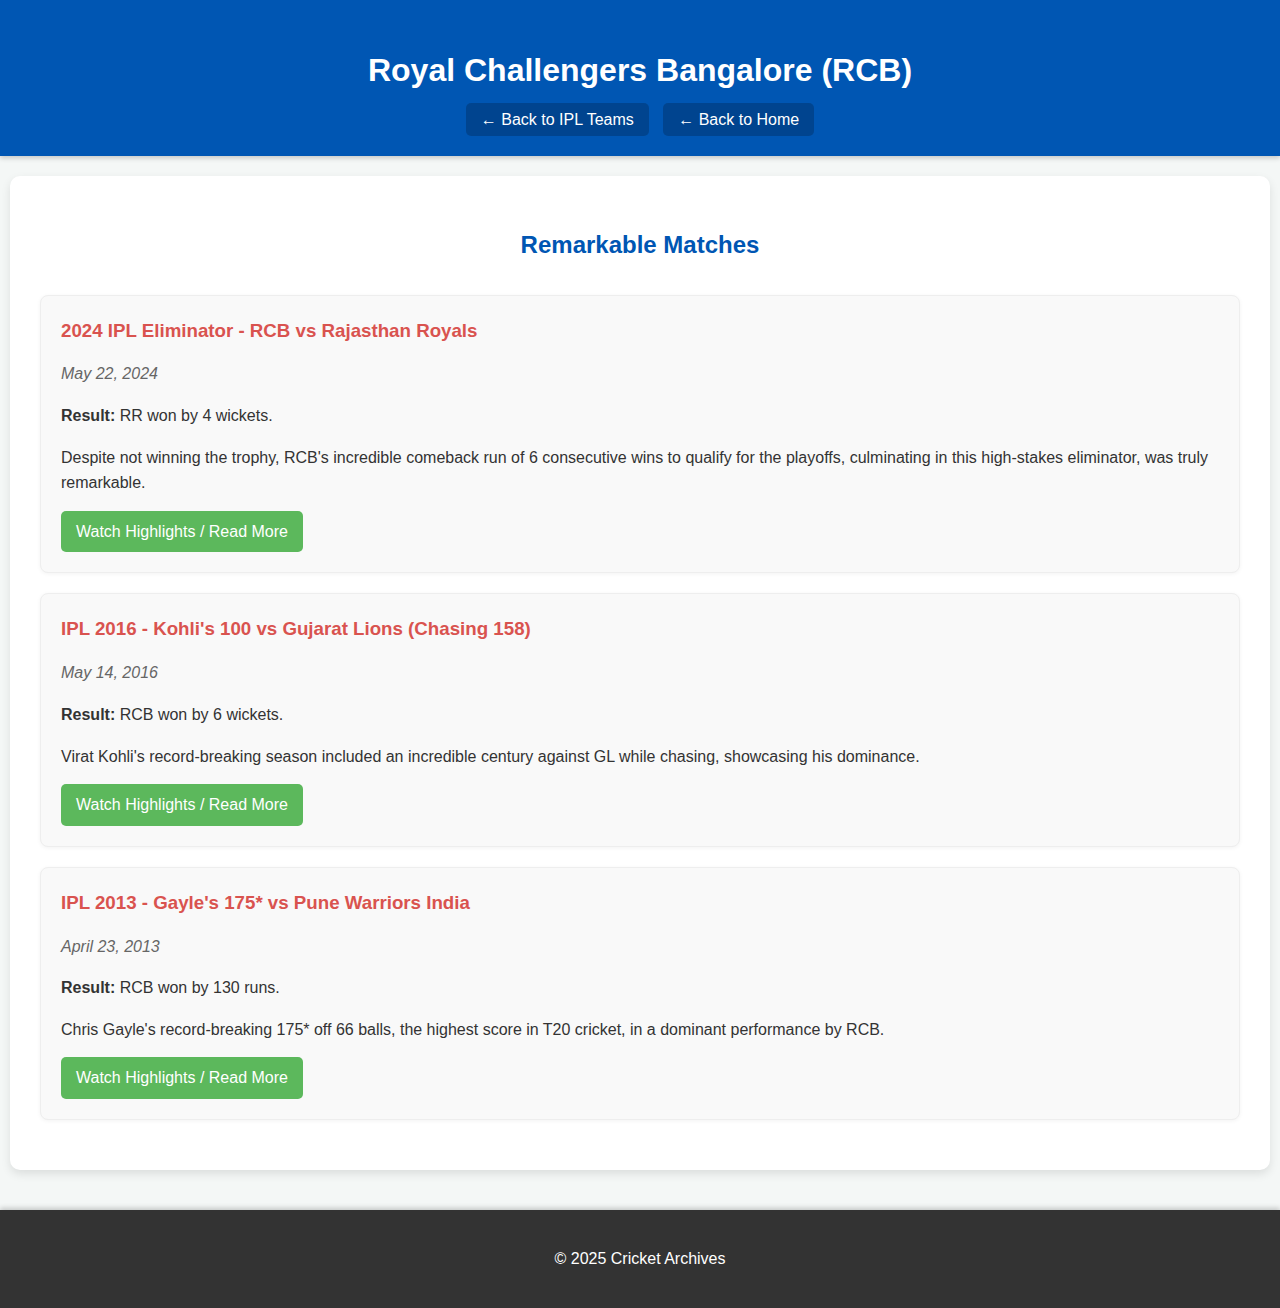
<file: team_pages/rcb.html>
<!DOCTYPE html>
<html lang="en">
<head>
    <meta charset="UTF-8">
    <meta name="viewport" content="width=device-width, initial-scale=1.0">
    <title>Royal Challengers Bangalore - Remarkable Matches</title>
    <link rel="stylesheet" href="../style.css">
</head>
<body>
    <header>
        <h1>Royal Challengers Bangalore (RCB)</h1>
        <nav>
            <a href="../ipl.html" class="back-link">&larr; Back to IPL Teams</a>
            <a href="../index.html" class="back-link">&larr; Back to Home</a>
        </nav>
    </header>

    <main class="team-matches">
        <h2>Remarkable Matches</h2>

        <div class="match-card">
            <h3>2024 IPL Eliminator - RCB vs Rajasthan Royals</h3>
            <p class="match-date">May 22, 2024</p>
            <p><strong>Result:</strong> RR won by 4 wickets.</p>
            <p class="match-summary">
                Despite not winning the trophy, RCB's incredible comeback run of 6 consecutive wins to qualify for the playoffs, culminating in this high-stakes eliminator, was truly remarkable.
            </p>
            <a href="https://www.iplt20.com/video/EXAMPLE_LINK_2024RCB" target="_blank" class="match-link">Watch Highlights / Read More</a>
        </div>

        <div class="match-card">
            <h3>IPL 2016 - Kohli's 100 vs Gujarat Lions (Chasing 158)</h3>
            <p class="match-date">May 14, 2016</p>
            <p><strong>Result:</strong> RCB won by 6 wickets.</p>
            <p class="match-summary">
                Virat Kohli's record-breaking season included an incredible century against GL while chasing, showcasing his dominance.
            </p>
            <a href="https://www.iplt20.com/video/84102/m55-rcb-vs-gl-match-highlights" target="_blank" class="match-link">Watch Highlights / Read More</a>
        </div>
        <div class="match-card">
            <h3>IPL 2013 - Gayle's 175* vs Pune Warriors India</h3>
            <p class="match-date">April 23, 2013</p>
            <p><strong>Result:</strong> RCB won by 130 runs.</p>
            <p class="match-summary">
                Chris Gayle's record-breaking 175* off 66 balls, the highest score in T20 cricket, in a dominant performance by RCB.
            </p>
            <a href="https://www.iplt20.com/video/13524/m31-rcb-vs-pwi-match-highlights" target="_blank" class="match-link">Watch Highlights / Read More</a>
        </div>

    </main>

    <footer>
        <p>&copy; 2025 Cricket Archives</p>
    </footer>
</body>
</html>
</file>
<file: style.css>
body {
    font-family: 'Segoe UI', Tahoma, Geneva, Verdana, sans-serif;
    margin: 0;
    padding: 0;
    background-color: #f4f7f6;
    color: #333;
    line-height: 1.6;
}

header {
    background-color: #0056b3; /* A nice blue */
    color: white;
    padding: 1.5rem 0;
    text-align: center;
    box-shadow: 0 2px 5px rgba(0,0,0,0.2);
}

header h1 {
    margin-bottom: 0.5rem;
}

nav {
    margin-top: 10px;
}

.back-link {
    color: white;
    text-decoration: none;
    padding: 8px 15px;
    background-color: rgba(0,0,0,0.2);
    border-radius: 5px;
    transition: background-color 0.3s ease;
    margin: 0 5px;
}

.back-link:hover {
    background-color: rgba(0,0,0,0.4);
}

main {
    padding: 20px;
    max-width: 1200px;
    margin: 20px auto;
}

/* Homepage Styles */
.homepage-links {
    display: flex;
    justify-content: center;
    gap: 30px;
    flex-wrap: wrap;
    margin-top: 40px;
}

.link-box {
    background-color: white;
    border-radius: 10px;
    box-shadow: 0 4px 10px rgba(0,0,0,0.1);
    padding: 30px;
    text-align: center;
    transition: transform 0.3s ease, box-shadow 0.3s ease;
    width: 300px;
}

.link-box:hover {
    transform: translateY(-5px);
    box-shadow: 0 6px 15px rgba(0,0,0,0.15);
}

.link-box a {
    text-decoration: none;
    color: inherit; /* Inherit color from parent */
    display: block; /* Make the whole box clickable */
}

.homepage-icon {
    width: 100px;
    height: 100px;
    margin-bottom: 15px;
    border-radius: 50%; /* If you want circular logos */
    object-fit: cover;
    border: 3px solid #0056b3;
}

/* Team Selection Pages (International & IPL) */
.team-selection {
    text-align: center;
}

.team-selection h2 {
    color: #0056b3;
    margin-bottom: 30px;
}

.team-grid {
    display: grid;
    grid-template-columns: repeat(auto-fit, minmax(180px, 1fr));
    gap: 25px;
    justify-content: center;
    max-width: 1000px;
    margin: 0 auto;
}

.team-card {
    background-color: white;
    border-radius: 10px;
    box-shadow: 0 2px 8px rgba(0,0,0,0.1);
    padding: 20px;
    text-align: center;
    transition: transform 0.2s ease, box-shadow 0.2s ease;
}

.team-card:hover {
    transform: translateY(-3px);
    box-shadow: 0 4px 12px rgba(0,0,0,0.15);
}

.team-card a {
    text-decoration: none;
    color: #333;
    display: block;
}

.team-logo {
    width: 120px;
    height: 120px;
    object-fit: contain; /* Ensures the logo fits without cropping */
    margin-bottom: 10px;
    border-radius: 5px; /* Slightly rounded corners for logos */
}

/* Individual Team Pages */
.team-matches {
    background-color: white;
    border-radius: 10px;
    box-shadow: 0 4px 10px rgba(0,0,0,0.1);
    padding: 30px;
}

.team-matches h2 {
    color: #0056b3;
    text-align: center;
    margin-bottom: 30px;
}

.match-card {
    border: 1px solid #eee;
    border-radius: 8px;
    padding: 20px;
    margin-bottom: 20px;
    background-color: #f9f9f9;
    box-shadow: 0 1px 4px rgba(0,0,0,0.05);
}

.match-card h3 {
    color: #d9534f; /* A reddish color for match titles */
    margin-top: 0;
    margin-bottom: 10px;
}

.match-date {
    font-style: italic;
    color: #666;
    margin-bottom: 10px;
}

.match-summary {
    margin-bottom: 15px;
}

.match-link {
    display: inline-block;
    background-color: #5cb85c; /* A green color */
    color: white;
    padding: 8px 15px;
    border-radius: 5px;
    text-decoration: none;
    transition: background-color 0.3s ease;
}

.match-link:hover {
    background-color: #4cae4c;
}

footer {
    text-align: center;
    padding: 20px;
    background-color: #333;
    color: white;
    margin-top: 40px;
    box-shadow: 0 -2px 5px rgba(0,0,0,0.2);
}
</file>
